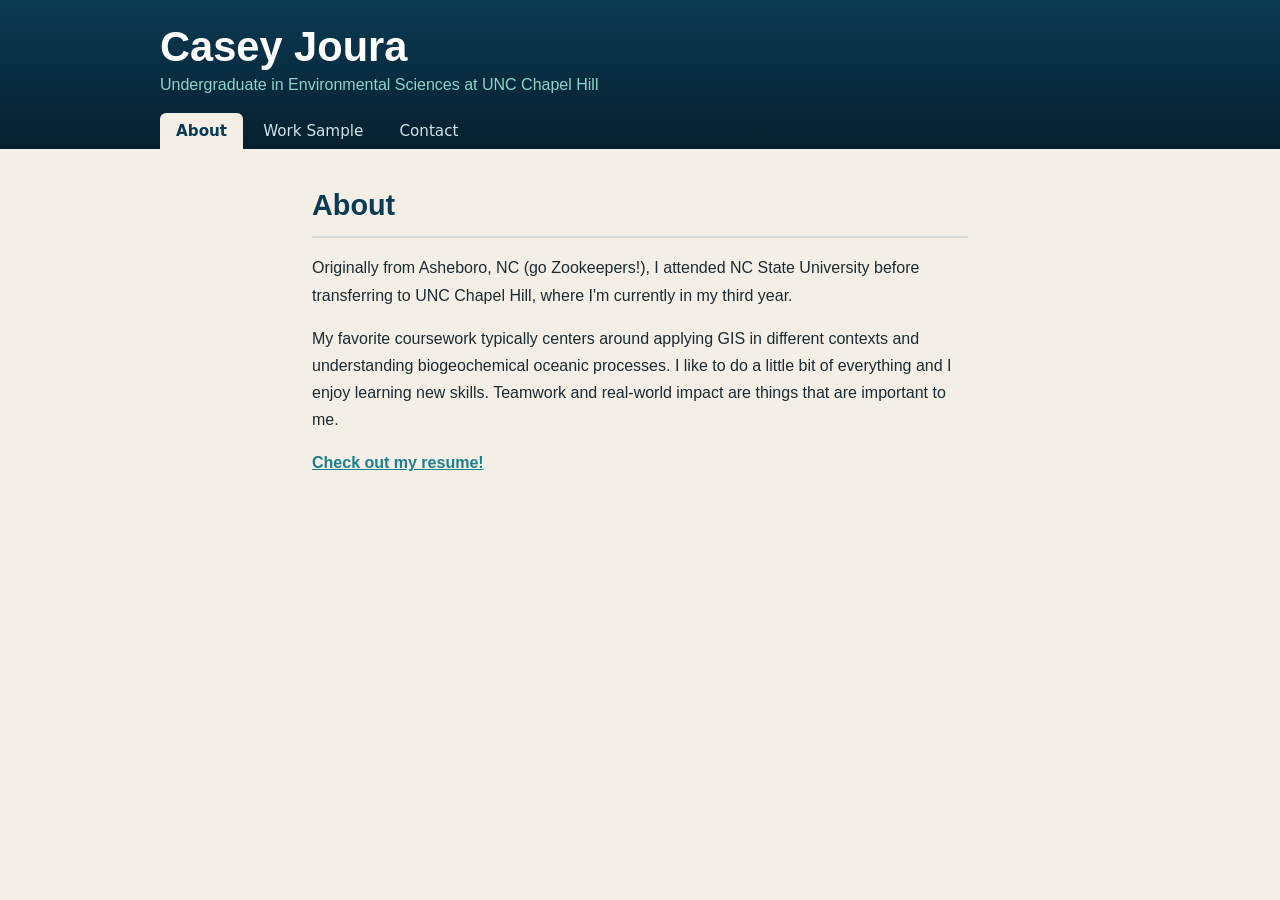
<file: index.html>
<!DOCTYPE html>
<html lang="en">
<head>
<meta charset="utf-8">
<meta name="viewport" content="width=device-width, initial-scale=1">
<title>Casey Joura | Portfolio</title>
<meta name="description" content="Undergraduate portfolio: work sample, bio, and interests.">
<style>
  :root { --abyss:#06202e; --deep:#0b3a53; --teal:#1b7f8c; --seafoam:#8fd3c8; --sand:#f3efe6; }
  * { box-sizing: border-box; }
  html, body { height: 100%; margin: 0; }
  body { display: flex; flex-direction: column; font-family: Helvetica, sans-serif; background: var(--abyss); }

  header { background: linear-gradient(180deg, var(--deep), var(--abyss)); color: #fff; padding: 1.5rem 1.5rem 0; flex: none; }
  .bar { max-width: 60rem; margin: 0 auto; }
  header h1 { margin: 0; font-size: clamp(1.7rem, 5vw, 2.6rem); font-weight: normal; line-height: 1.1; }
  header p { margin: .4rem 0 1.2rem; color: var(--seafoam); }

  nav { display: flex; gap: .25rem; flex-wrap: wrap; font-family: system-ui, sans-serif; font-size: .95rem; }
  nav a { color: #cfe3e8; text-decoration: none; padding: .55rem 1rem; border-radius: 6px 6px 0 0; }
  nav a:hover { background: rgba(255,255,255,.1); }
  nav a:focus-visible { outline: 3px solid var(--seafoam); outline-offset: -3px; }
  nav a[aria-current="page"] { background: var(--sand); color: var(--deep); font-weight: 600; }

  main { flex: 1; min-height: 0; background: var(--sand); }
  iframe { width: 100%; height: 100%; border: 0; display: block; background: var(--sand); }
</style>
</head>
<body>

<header>
  <div class="bar">
    <h1><strong>Casey Joura</strong></h1>
    <p>Undergraduate in Environmental Sciences at UNC Chapel Hill</p>
    <nav aria-label="Sections">
      <a href="about.html" target="content" aria-current="page">About</a>
      <a href="project.html" target="content">Work Sample</a>
      <a href="contact.html" target="content">Contact</a>
    </nav>
  </div>
</header>

<main>
  <iframe name="content" title="Page content" src="about.html"></iframe>
</main>

<script>
  var links = document.querySelectorAll("nav a");
  var frame = document.querySelector("iframe");

  function select(link) {
    links.forEach(function (l) { l.removeAttribute("aria-current"); });
    link.setAttribute("aria-current", "page");
    history.replaceState(null, "", "#" + link.getAttribute("href").replace(".html", ""));
  }

  links.forEach(function (link) {
    link.addEventListener("click", function () { select(link); });
  });

  var start = location.hash.slice(1);
  links.forEach(function (link) {
    if (link.getAttribute("href") === start + ".html") {
      frame.src = link.getAttribute("href");
      select(link);
    }
  });
</script>
</body>
</html>
</file>
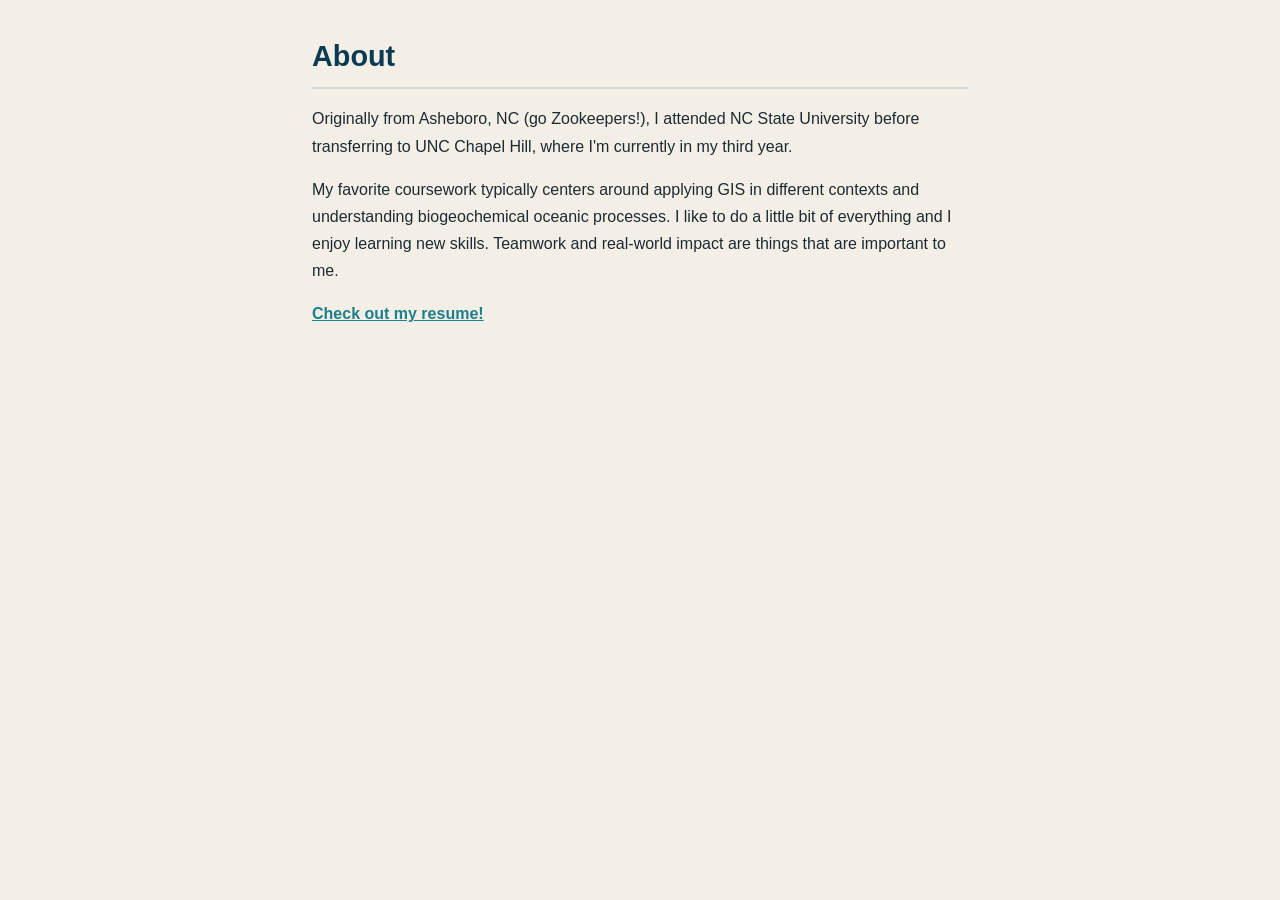
<file: about.html>
<!DOCTYPE html>
<html lang="en"><head><meta charset="utf-8"><meta name="viewport" content="width=device-width, initial-scale=1">
<title>About</title><link rel="stylesheet" href="style.css"><base target="_blank"></head>
<body><div class="page">
<h2><strong>About</strong></h2>
  <p>Originally from Asheboro, NC (go Zookeepers!), I attended NC State University before transferring to UNC Chapel Hill, where I'm currently
    in my third year.</p>
 <p>My favorite coursework typically centers around applying GIS in different contexts and understanding biogeochemical oceanic processes.
  I like to do a little bit of everything and I enjoy learning new skills. Teamwork and real-world impact are things that are
  important to me.</p>
<p><strong><a href="images/resume.pdf">Check out my resume!</a></strong></p><br>
 
</div></body></html>
</file>
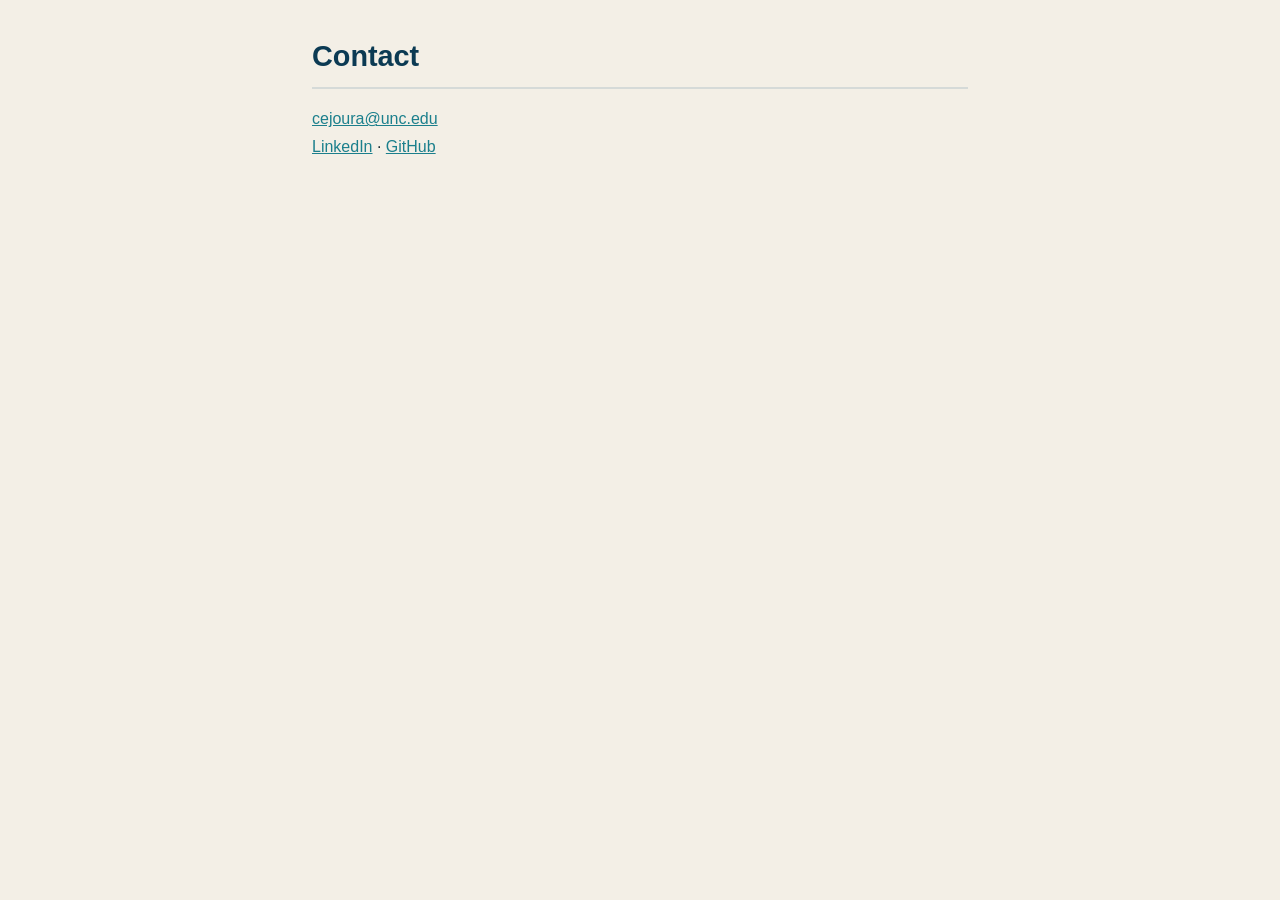
<file: contact.html>
<!DOCTYPE html>
<html lang="en"><head><meta charset="utf-8"><meta name="viewport" content="width=device-width, initial-scale=1">
<title>Contact</title><link rel="stylesheet" href="style.css"><base target="_blank"></head>
<body><div class="page">
<h2><strong>Contact</strong></h2>
<p>
  <a href="mailto:cejoura@unc.edu" target="_top">cejoura@unc.edu</a><br>
  <a href="https://www.linkedin.com/in/caseyjoura">LinkedIn</a> ·
  <a href="https://github.com/caseyjoura">GitHub</a>
</p>
</div></body></html>
</file>
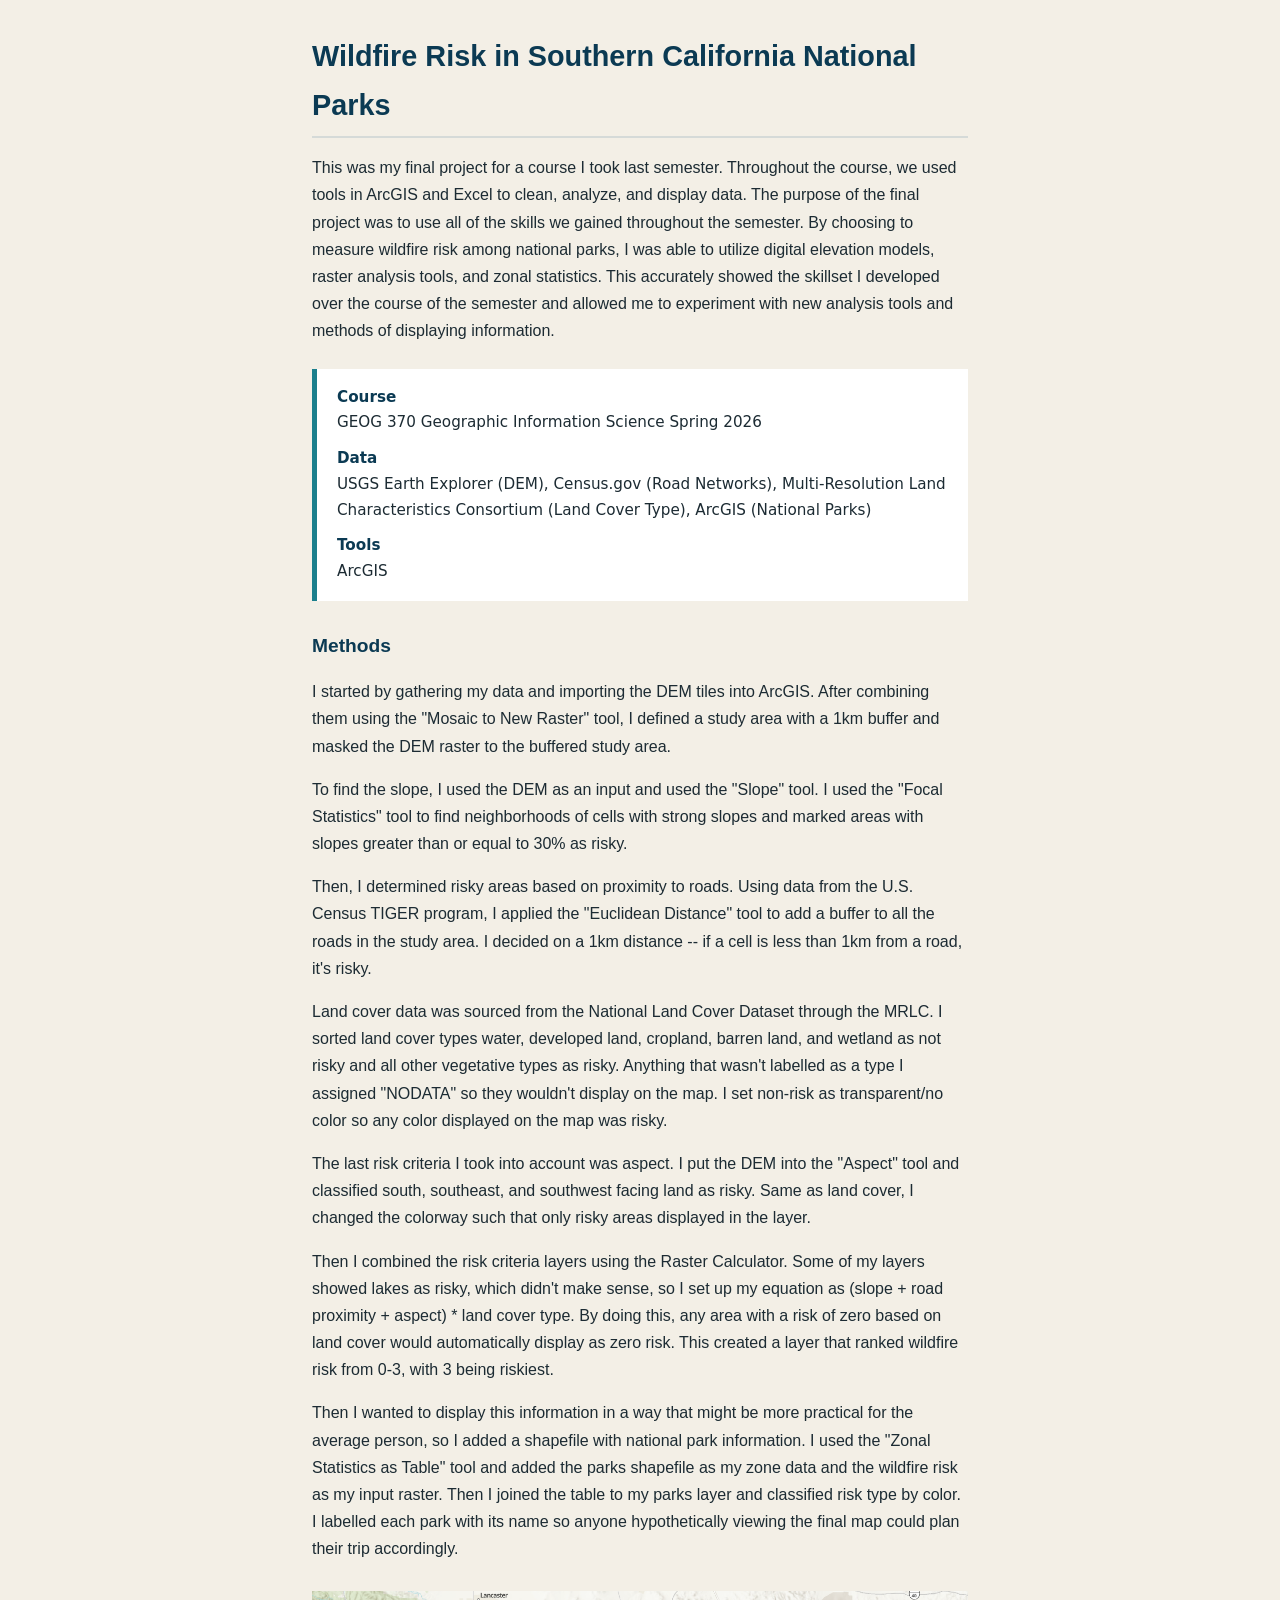
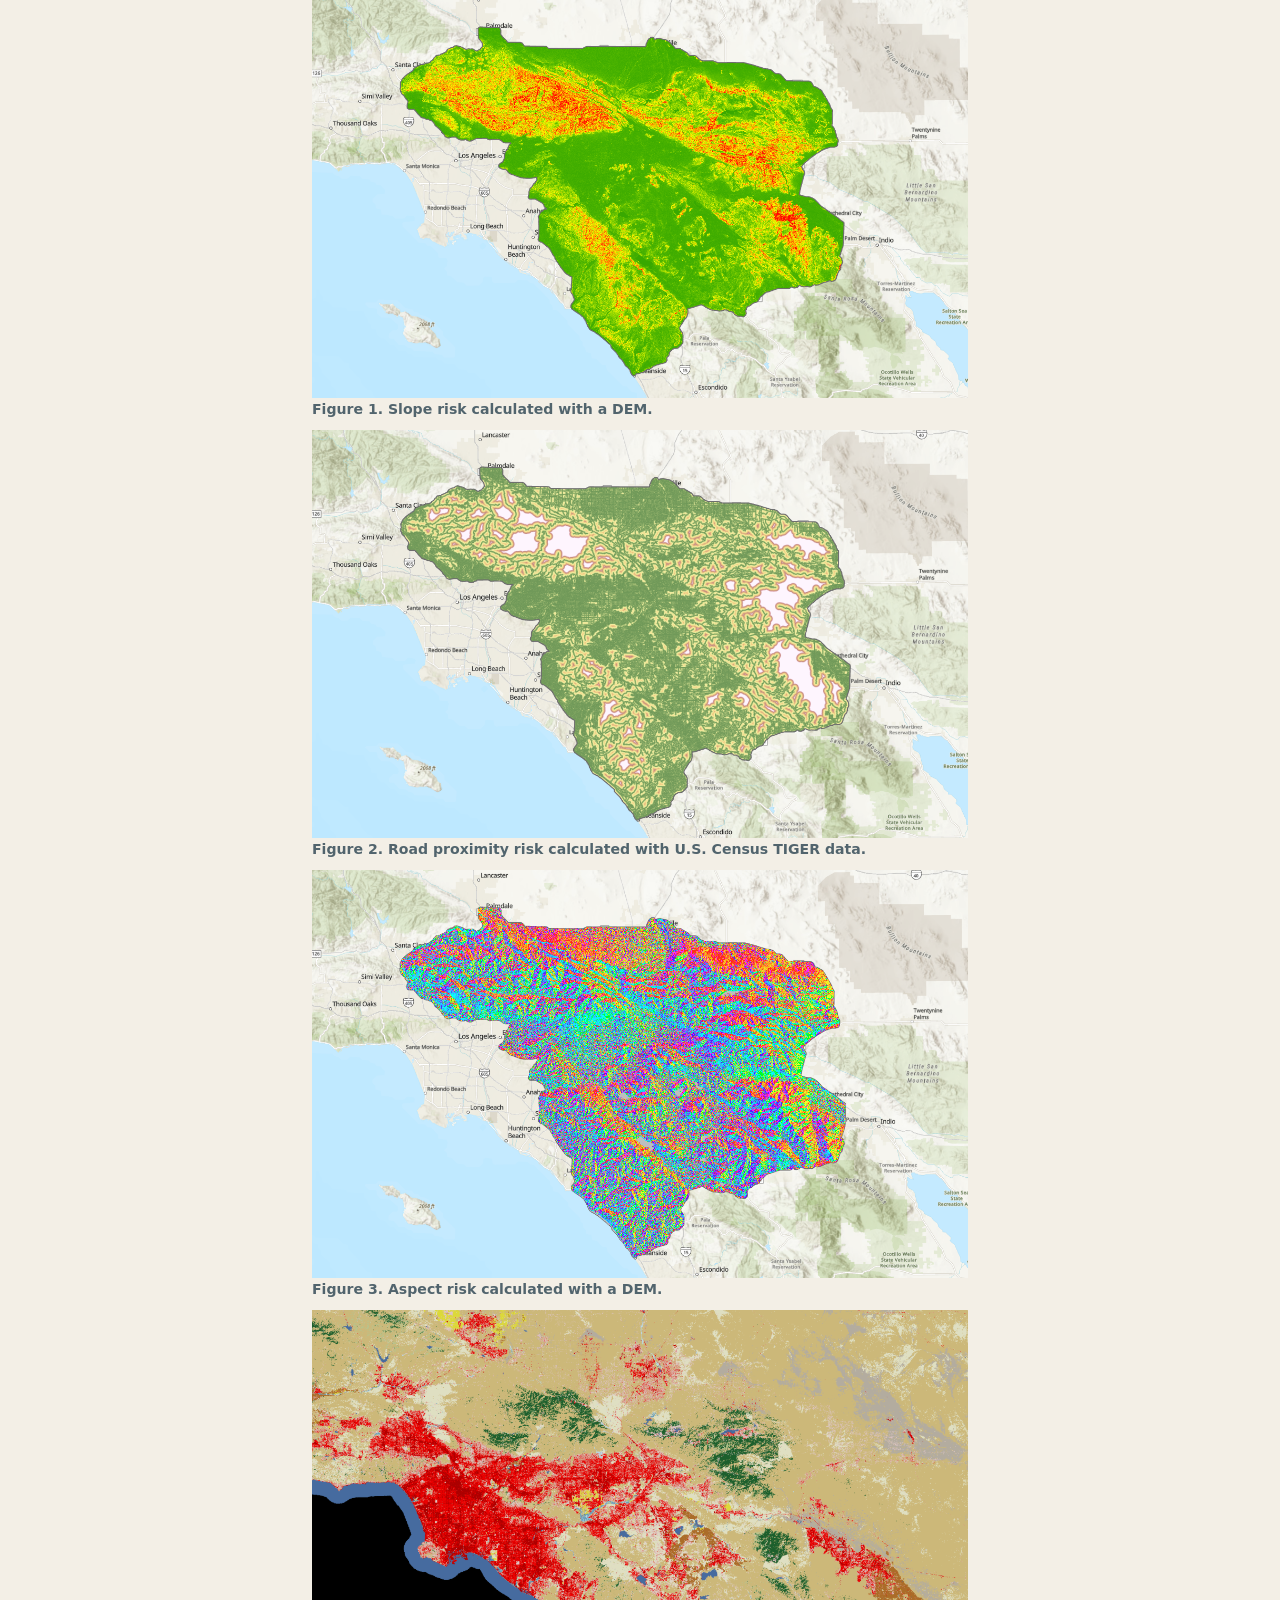
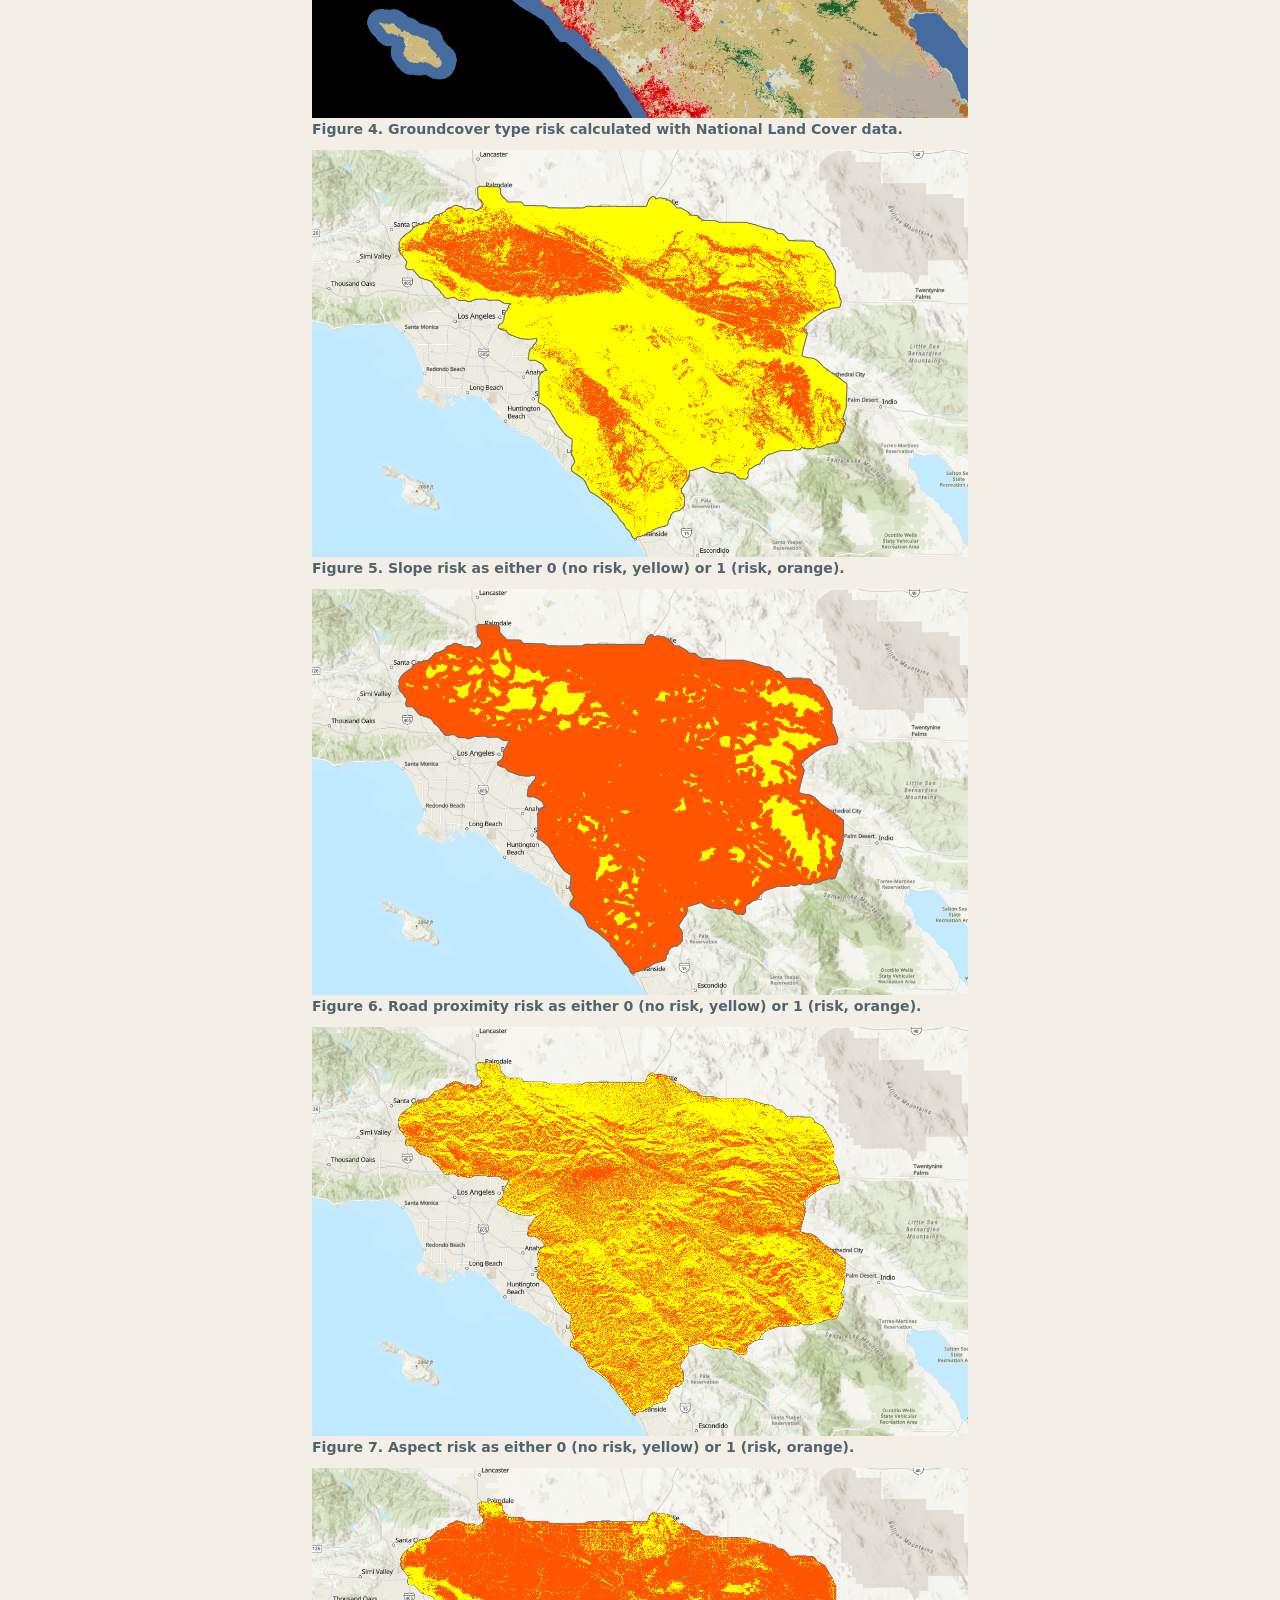
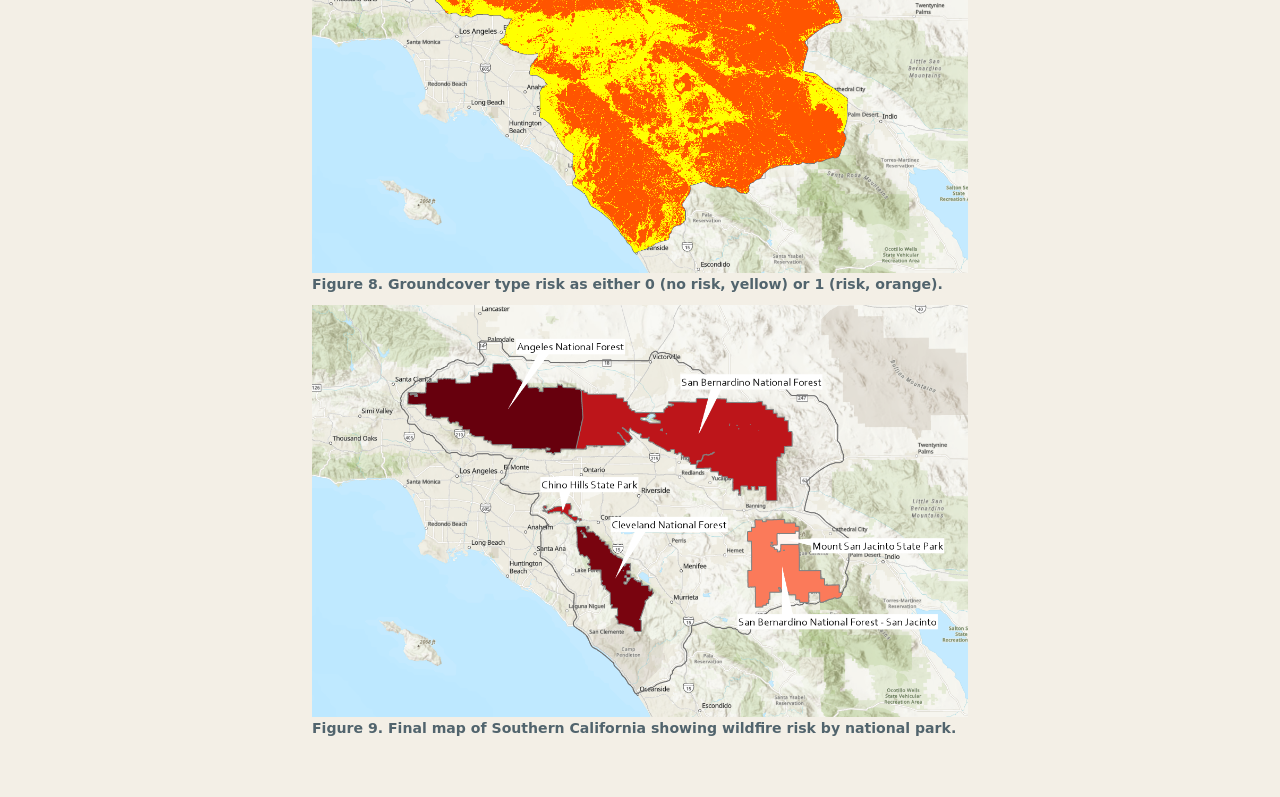
<file: project.html>
<!DOCTYPE html>
<html lang="en"><head><meta charset="utf-8"><meta name="viewport" content="width=device-width, initial-scale=1">
<title>Work Sample - DEM</title><link rel="stylesheet" href="style.css"><base target="_blank"></head>
<body><div class="page">
<h2><strong>Wildfire Risk in Southern California National Parks</strong></h2>
<p>This was my final project for a course I took last semester. Throughout the course, we used tools in ArcGIS and Excel to clean, analyze, and
display data. The purpose of the final project was to use all of the skills we gained throughout the semester. By choosing to
measure wildfire risk among national parks, I was able to utilize digital elevation models, raster analysis tools, and zonal statistics.
This accurately showed the skillset I developed over the course of the semester and allowed me to experiment with new analysis tools and methods
of displaying information.</p>
<dl class="facts">
  <dt>Course</dt><dd>GEOG 370 Geographic Information Science Spring 2026</dd>
  <dt>Data</dt><dd>USGS Earth Explorer (DEM), Census.gov (Road Networks), Multi-Resolution Land Characteristics Consortium (Land Cover Type), 
  ArcGIS (National Parks)</dd>
  <dt>Tools</dt><dd>ArcGIS</dd>
</dl>
<h3><strong>Methods</strong></h3>
<p>
  I started by gathering my data and importing the DEM tiles into ArcGIS. After combining them using the "Mosaic to New Raster" tool, I 
defined a study area with a 1km buffer and masked the DEM raster to the buffered study area.
</p>
  <p>
    To find the slope, I used the DEM as an input and used the "Slope" tool. I used the "Focal Statistics" tool to find neighborhoods of cells
   with strong slopes and marked areas with slopes greater than or equal to 30% as risky.
  </p>
  <p>
    Then, I determined risky areas based on proximity to roads. Using data from the U.S. Census TIGER program, I applied the "Euclidean Distance" 
    tool to add a buffer to all the roads in the study area. I decided on a 1km distance -- if a cell is less than 1km from a road, it's risky. 
  </p>
  <p>
    Land cover data was sourced from the National Land Cover Dataset through the MRLC. I sorted land cover types water, developed 
    land, cropland, barren land, and wetland as not risky and all other vegetative types as risky. Anything that wasn't labelled as a type 
    I assigned "NODATA" so they wouldn't display on the map. I set non-risk as transparent/no color so any color displayed on the map was 
    risky.
  </p>
  <p>
    The last risk criteria I took into account was aspect. I put the DEM into the "Aspect" tool and classified south, southeast, and southwest 
    facing land as risky. Same as land cover, I changed the colorway such that only risky areas displayed in the layer. 
  </p>
  <p>
    Then I combined the risk criteria layers using the Raster Calculator. Some of my layers showed lakes as risky, which didn't make sense, 
    so I set up my equation as (slope + road proximity + aspect) * land cover type. By doing this, any area with a risk of zero based on 
    land cover would automatically display as zero risk. This created a layer that ranked wildfire risk from 0-3, with 3 being riskiest.
  </p>
  <p>
    Then I wanted to display this information in a way that might be more practical for the average person, so I added a shapefile with 
    national park information. I used the "Zonal Statistics as Table" tool and added the parks shapefile as my zone data and the wildfire risk 
    as my input raster. Then I joined the table to my parks layer and classified risk type by color. I labelled each park with its name so 
    anyone hypothetically viewing the final map could plan their trip accordingly. 
  </p>

<h3><strong><Results</strong></h3>

    <img src="images/slope_color.png" alt="Slope risk.">
    <figcaption>Figure 1. Slope risk calculated with a DEM.</figcaption>
    <img src="images/roadproximity_color.png" alt="Road proximity risk.">
    <figcaption>Figure 2. Road proximity risk calculated with U.S. Census TIGER data.</figcaption>
  <img src="images/aspect_color.png" alt="Aspect risk.">
  <figcaption>Figure 3. Aspect risk calculated with a DEM.</figcaption>
  <img src="images/groundcovertype_color.png" alt="Groundcover type risk.">
  <figcaption>Figure 4. Groundcover type risk calculated with National Land Cover data.</figcaption>
  <img src="images/slope_binary.png" alt="Slope risk on a scale of 0-1.">
  <figcaption>Figure 5. Slope risk as either 0 (no risk, yellow) or 1 (risk, orange).</figcaption>
  <img src="images/roadproximity_binary.png" alt="Road proximity risk on a scale of 0-1.">
  <figcaption>Figure 6. Road proximity risk as either 0 (no risk, yellow) or 1 (risk, orange).</figcaption>
  <img src="images/aspect_binary.png" alt="Aspect risk on a scale of 0-1.">
  <figcaption>Figure 7. Aspect risk as either 0 (no risk, yellow) or 1 (risk, orange).</figcaption>
  <img src="images/groundcovertype_binary.png" alt="Groundcover type risk on a scale of 0-1.">
  <figcaption>Figure 8. Groundcover type risk as either 0 (no risk, yellow) or 1 (risk, orange).</figcaption
  <figure>
    <img src="images/parks_final.png" alt="Map showing Southern California national parks and their risk level based on slope, road proximity, 
      aspect, and landcover type.">
    <figcaption>Figure 9. Final map of Southern California showing wildfire risk by national park.</figcaption>
  </figure>
</div></body></html>
</file>
<file: style.css>
/* Shared by all pages. Edit the colors here. */
:root {
  --abyss: #06202e;
  --deep: #0b3a53;
  --teal: #1b7f8c;
  --seafoam: #8fd3c8;
  --sand: #f3efe6;
  --ink: #1c2b33;
  --line: #d5dad8;
}
* { box-sizing: border-box; }
body { margin: 0; font-family: Helvetica, sans-serif; line-height: 1.7; color: var(--ink); background: var(--sand); }
img { max-width: 100%; height: auto; display: block; }
a { color: var(--teal); }
a:focus-visible { outline: 3px solid var(--seafoam); outline-offset: 2px; }
.page { max-width: 44rem; margin: 0 auto; padding: 2rem 1.5rem 3rem; }
h2 { color: var(--deep); font-size: 1.8rem; font-weight: normal; margin: 0 0 1rem; padding-bottom: .4rem; border-bottom: 2px solid var(--line); }
h3 { color: var(--deep); margin: 1.8rem 0 .4rem; font-size: 1.2rem; }
figure { margin: 1.5rem 0; }
figcaption { font-family: system-ui, sans-serif; font-size: .88rem; color: #51646d; margin-bottom: .5rem; max-width: 100%; }
.facts { font-family: system-ui, sans-serif; font-size: .95rem; background: #fff; border-left: 5px solid var(--teal); padding: 1rem 1.25rem; margin: 1.5rem 0; }
.facts dt { font-weight: 600; color: var(--deep); }
.facts dd { margin: 0 0 .6rem; }
.facts dd:last-child { margin-bottom: 0; }
</file>
